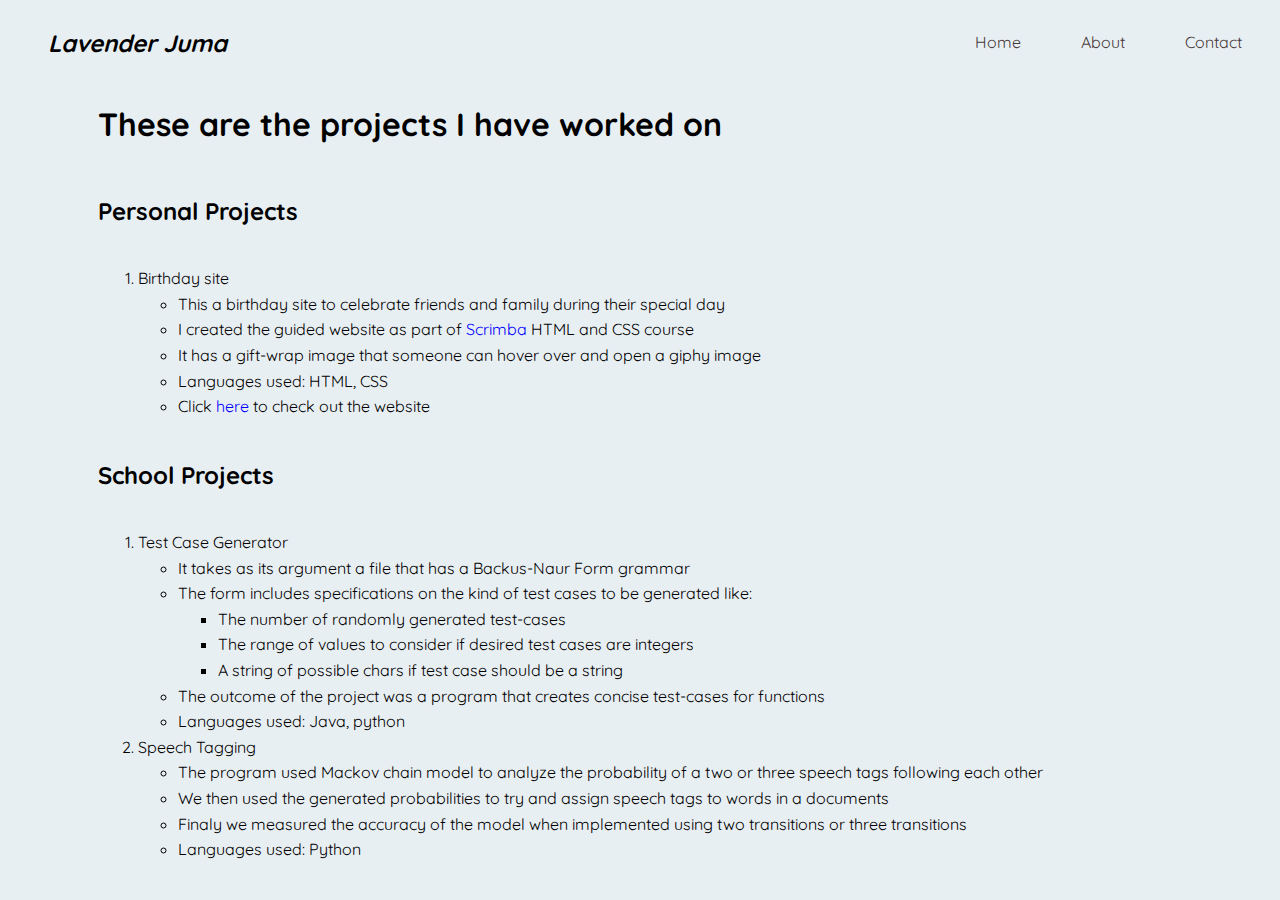
<file: about.html>
<!DOCTYPE html>
<html>
    <head>
        <link rel="stylesheet" href="grid.css">
        <link rel="stylesheet" href="style.css">
        <link rel="preconnect" href="https://fonts.googleapis.com">
        <link rel="preconnect" href="https://fonts.gstatic.com" crossorigin>
        <link href="https://fonts.googleapis.com/css2?family=Quicksand:wght@300&display=swap" rel="stylesheet">      
    </head>

    <body>
        <div class="navbar">
            <h2 class="name"> Lavender Juma </h2>
            <nav>
                <ul>
                    <li><a href="index.html">Home</a></li>
                    <li><a href="about.html">About</a></li>
                    <li><a href="contact.html">Contact</a></li>
                </ul>
            </nav>
        </div>
        <article>
        <h1> These are the projects I have worked on</h1>
        <h2> Personal Projects</h2>
            <ol>
                <li>Birthday site</li>
                <ul>
                    <li> This a birthday site to celebrate friends and family during their special day </li>
                    <li> I created the guided website as part of <a class = "web" href = "https://scrimba.com" target="_blank"> Scrimba </a> HTML and CSS course</li>
                    <li> It has a gift-wrap image that someone can hover over and open a giphy image</li>
                    <li> Languages used: HTML, CSS</li>
                    <li> Click <a class = "web" href = "https://clinquant-piroshki-d593a0.netlify.app/" target="_blank"> here</a> to check out the website</li>
                </ul>
            </ol>

        <h2> School Projects</h2>
            <ol>
                <li>Test Case Generator</li>
                <ul>
                    <li> It takes as its argument a file that has a Backus-Naur Form grammar </li>
                    <li> The form includes specifications on the kind of test cases to be generated like:</li>
                        <ul>
                            <li> The number of randomly generated test-cases </li>
                            <li> The range of values to consider if desired test cases are integers </li>
                            <li> A string of possible chars if test case should be a string </li>
                        </ul>
                    <li>  The outcome of the project was a program that creates concise test-cases for functions  </li>
                    <li> Languages used: Java, python</li>
                </ul>

                <li>Speech Tagging</li>
                <ul>
                    <li> The program used Mackov chain model to analyze the probability of a two or three speech tags following each other</li>
                    <li> We then used the generated probabilities to try and assign speech tags to words in a documents</li>
                    <li> Finaly we measured the accuracy of the model when implemented using two transitions or three transitions</li>
                    <li> Languages used: Python </li>
                </ul>
            </ol>
        </article>

    </body>

</html>
</file>
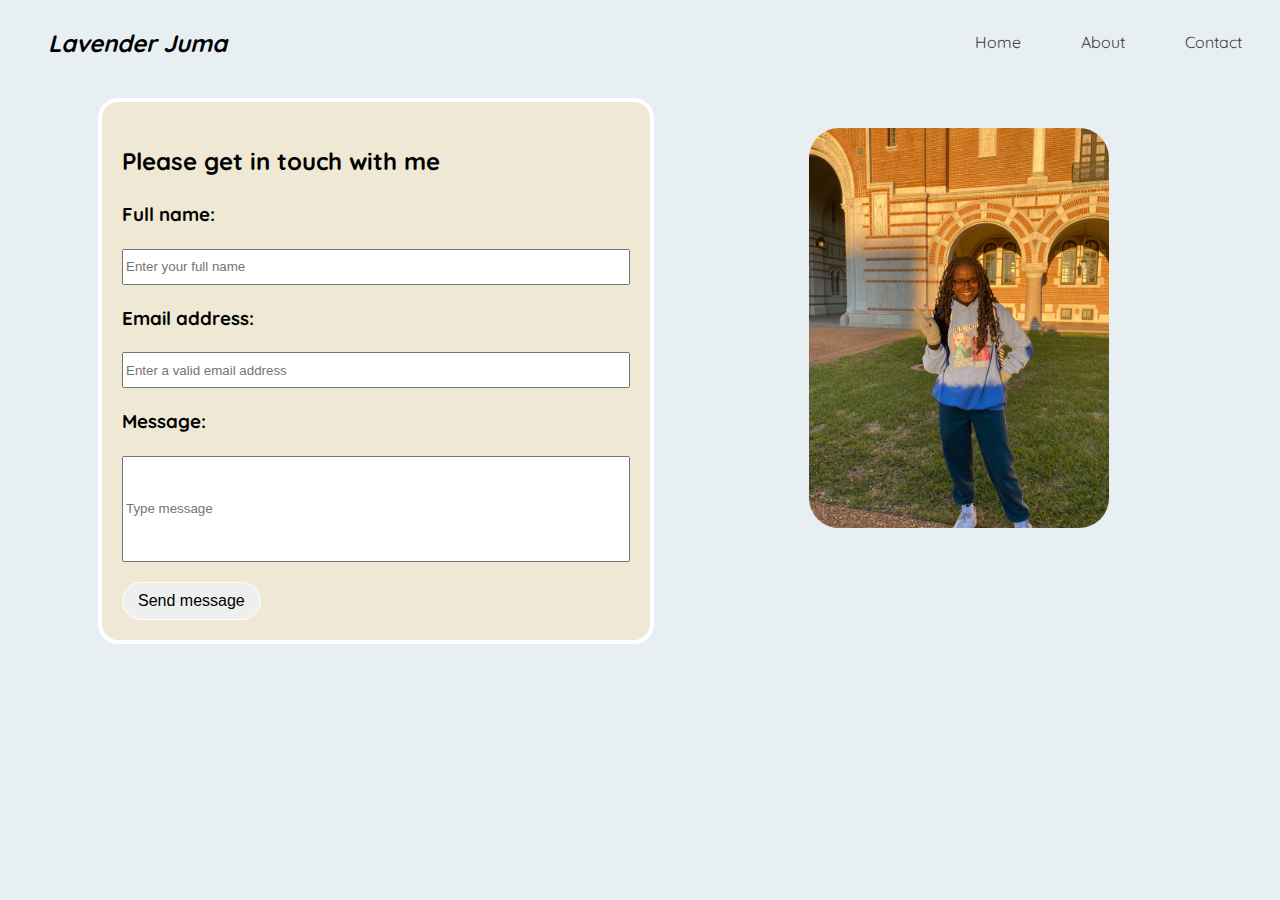
<file: contact.html>
<!DOCTYPE html>
<html>
    <head>
        <link rel="stylesheet" href="grid.css">
        <link rel="stylesheet" href="style.css">
        <link rel="preconnect" href="https://fonts.googleapis.com">
        <link rel="preconnect" href="https://fonts.gstatic.com" crossorigin>
        <link href="https://fonts.googleapis.com/css2?family=Quicksand:wght@300&display=swap" rel="stylesheet">      
    </head>

    <body>
        <div class="navbar">
            <h2 class="name"> Lavender Juma </h2>
            <nav>
                <ul>
                    <li><a href="index.html">Home</a></li>
                    <li><a href="about.html">About</a></li>
                    <li><a href="contact.html">Contact</a></li>
                </ul>
            </nav>
        </div>

        
        <article class = "contactMe">
            <form action="">
            <h2> Please get in touch with me </h2>
            <div class = "contacts">
                <h3> Full name:</h3>
                <input type = "text" placeholder="Enter your full name">
                <h3> Email address:</h3>
                <input type = "text" placeholder="Enter a valid email address">
                <h3> Message: </h3>
                <input class= "msg" type = "text" placeholder="Type message">
                <button> Send message</button>
            </form>
            </div>
            <div class = "photo">
                <img class = "lave" src = "images/rice.jpg"
                alt = "Lavender at Rice University">
            </div>
        </article>
    </body>
</html>
</file>
<file: grid.css>
article {
    display: grid;
    grid-template-columns: 80px 1fr 80px;
    grid-column-gap: 10px;
}

article > * {
    grid-column: 2;
    min-width: 0;
}
article.contactMe {
    display: grid;
    grid-template-columns: 80px 1fr 1fr 80px;
    grid-column-gap: 10px;
    margin: auto;
}
.photo{
    grid-column: 3/-1;
    margin-left: auto;
    margin-right: auto;
}
.lave{
    height:400px;
    width:300px;
    margin-top: 50px;
    border-radius: 30px
    
}
</file>
<file: style.css>
body {
    font-family: 'Quicksand', sans-serif;
    line-height: 1.6;
    background-color: rgb(232, 239, 243);
    
}
img{
    width: 90%;
    height: 90%;
}
.name{
    font-style: italic;
}
.navbar{
    display: flex;
    justify-content: center;
    align-items: center;
    height: 70px;

}
.navbar ul{
    display: flex;
    text-decoration: none;
    list-style: none;
}

.navbar a{
    text-decoration: none;
    color: rgb(70, 57, 57);
    padding: 10px;
    margin: 0 20px;
}
.navbar a:hover{
    border-bottom: 2px black solid;
}
.navbar .name{
    margin-right: auto;
    padding: 40px ;
}
.container{
    display: grid;
    grid-gap: 10px;
    grid-template-columns: repeat(4, 1fr);
    padding: 40px 50px;
    
}
.bio{
    grid-column: 2 / -2;
    text-align: center;
    margin-left: auto;
    margin-right: auto;
    border: 2px solid white;
    background-color: gainsboro;
    font-weight: bold;
    padding: 20px;
    border-radius: 20px;
}
input{
    width: 500px;
    height: 30px;

}
.msg{
    height:100px;
   
}
button{
    border: 1px solid white;
    font-size: medium;
    font-weight: lighter;
    width: fit-content;
    padding: 9px 15px;
    margin-top: 20px;
    border-radius: 30px;
}
button:hover{
    background: rgb(218, 247, 245);
}
.web{
    color: blue;
    text-decoration: none;
}
form{
    border: 4px solid white;
    width:fit-content;
    padding: 20px;
    background-color: rgb(239, 232, 212);
    border-radius: 20px;
    margin-top: 20px;
}
</file>
